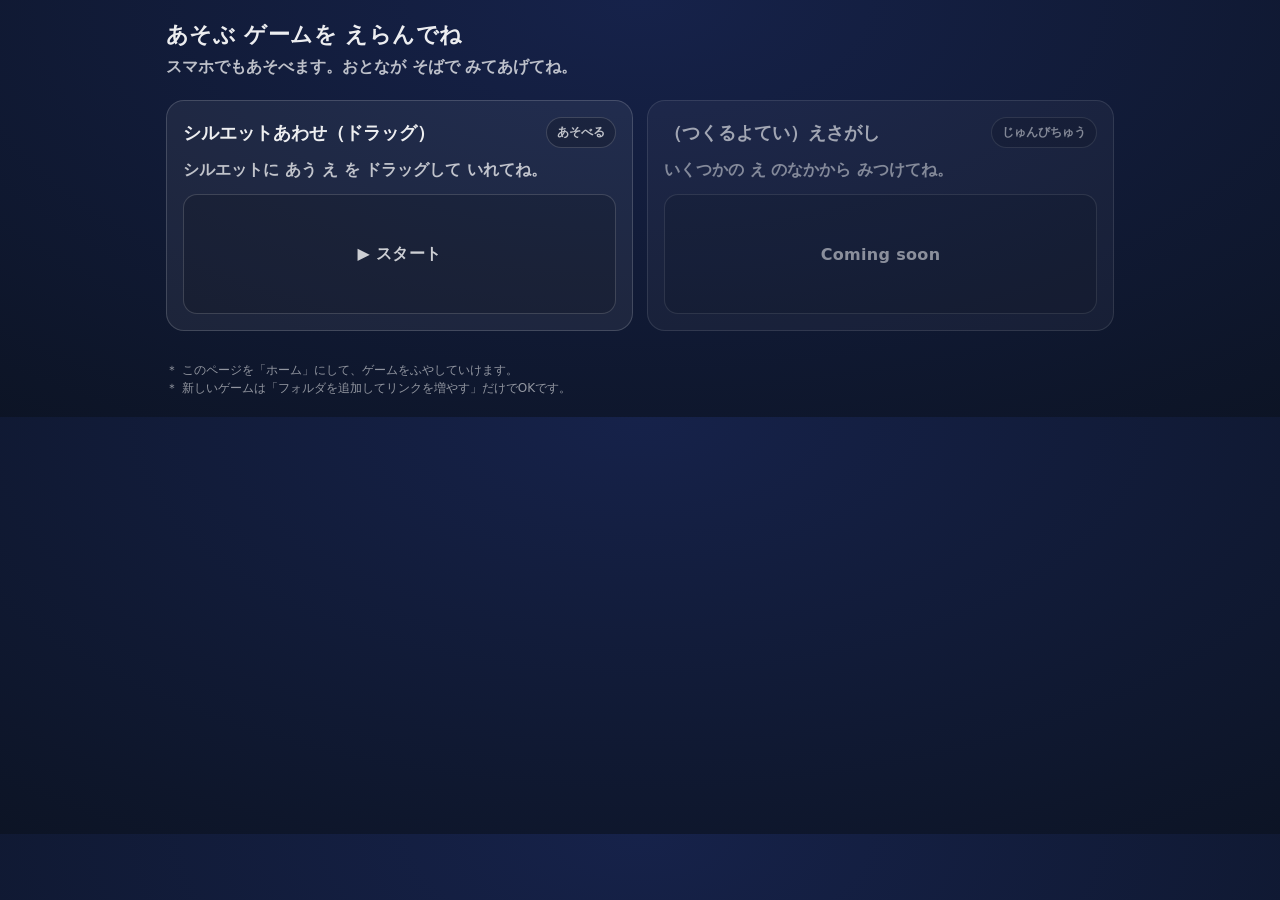
<file: index.html>
<!doctype html>
<html lang="ja">
<head>
  <meta charset="utf-8" />
  <meta name="viewport" content="width=device-width,initial-scale=1" />
  <title>こどもゲーム えらぶ</title>
  <style>
    :root{
      --bg:#0b1220;
      --panel: rgba(255,255,255,.06);
      --stroke: rgba(255,255,255,.16);
      --text: rgba(255,255,255,.92);
      --muted: rgba(255,255,255,.72);
    }
    *{ box-sizing:border-box; }
    body{
      margin:0;
      font-family: system-ui, -apple-system, "Hiragino Sans", "Noto Sans JP", sans-serif;
      color:var(--text);
      background: radial-gradient(1200px 600px at 50% 0%, #16224a, var(--bg));
    }
    header{
      padding: 20px 16px 8px;
      max-width: 980px;
      margin: 0 auto;
    }
    h1{
      margin: 0 0 6px;
      font-size: 22px;
      letter-spacing: .02em;
    }
    .sub{
      margin:0;
      color:var(--muted);
      font-weight: 600;
      line-height: 1.4;
    }
    main{
      max-width: 980px;
      margin: 0 auto;
      padding: 14px 16px 30px;
      display: grid;
      gap: 14px;
      grid-template-columns: 1fr;
    }
    @media (min-width: 760px){
      main{ grid-template-columns: repeat(2, minmax(0,1fr)); }
    }
    a.card{
      display:block;
      text-decoration:none;
      color:inherit;
      border: 1px solid var(--stroke);
      background: var(--panel);
      border-radius: 18px;
      padding: 16px;
      transition: transform .12s ease, background .12s ease;
    }
    a.card:hover{
      transform: translateY(-2px);
      background: rgba(255,255,255,.08);
    }
    .titleRow{
      display:flex;
      align-items:center;
      justify-content:space-between;
      gap: 12px;
      margin-bottom: 10px;
    }
    .gameTitle{
      font-size: 18px;
      font-weight: 900;
      margin: 0;
    }
    .badge{
      font-size: 12px;
      font-weight: 900;
      padding: 6px 10px;
      border-radius: 999px;
      border: 1px solid var(--stroke);
      background: rgba(0,0,0,.18);
      color: var(--muted);
      white-space: nowrap;
    }
    .desc{
      margin: 0;
      color: var(--muted);
      line-height: 1.5;
      font-weight: 600;
    }
    .thumb{
      margin-top: 12px;
      border-radius: 14px;
      border: 1px solid var(--stroke);
      background: rgba(0,0,0,.14);
      height: 120px;
      display:grid;
      place-items:center;
      overflow:hidden;
    }
    .thumb span{
      color: rgba(255,255,255,.78);
      font-weight: 900;
      letter-spacing: .02em;
    }
    .disabled{
      opacity: .65;
      pointer-events: none;
      filter: grayscale(0.3);
    }
    footer{
      max-width: 980px;
      margin: 0 auto;
      padding: 0 16px 20px;
      color: rgba(255,255,255,.55);
      font-size: 12px;
      line-height: 1.5;
    }
  </style>
</head>
<body>
  <header>
    <h1>あそぶ ゲームを えらんでね</h1>
    <p class="sub">スマホでもあそべます。おとなが そばで みてあげてね。</p>
  </header>

  <main>
    <!-- 既存：絵合わせゲーム -->
    <a class="card" href="./match/">
      <div class="titleRow">
        <p class="gameTitle">シルエットあわせ（ドラッグ）</p>
        <span class="badge">あそべる</span>
      </div>
      <p class="desc">シルエットに あう え を ドラッグして いれてね。</p>
      <div class="thumb"><span>▶ スタート</span></div>
    </a>

    <!-- 追加予定：サンプル（後でリンク先を作る） -->
    <a class="card disabled" href="#">
      <div class="titleRow">
        <p class="gameTitle">（つくるよてい）えさがし</p>
        <span class="badge">じゅんびちゅう</span>
      </div>
      <p class="desc">いくつかの え のなかから みつけてね。</p>
      <div class="thumb"><span>Coming soon</span></div>
    </a>
  </main>

  <footer>
    ＊ このページを「ホーム」にして、ゲームをふやしていけます。<br>
    ＊ 新しいゲームは「フォルダを追加してリンクを増やす」だけでOKです。
  </footer>
</body>
</html>
</file>
